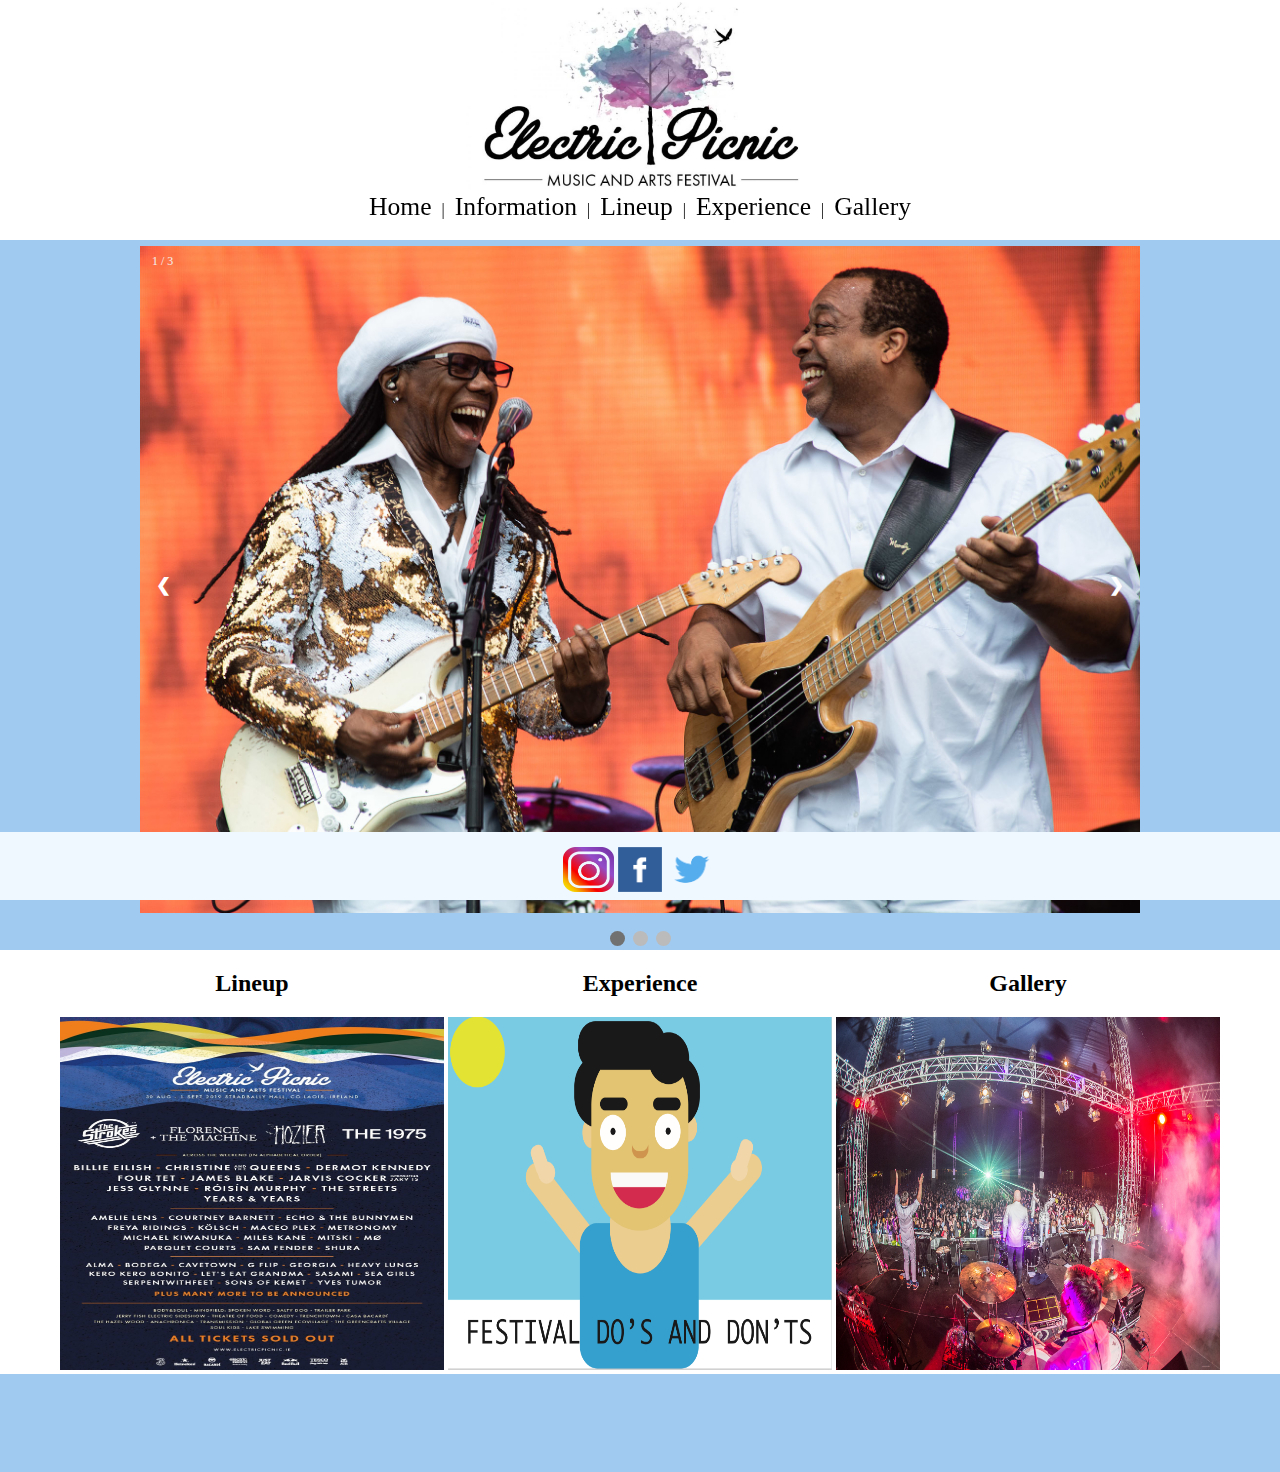
<file: Electric Picnic Website B00107828 2/index.html>
<!doctype html>

<html>
<head>
	<meta charset="UTF-8">
	<title>Rebecca Stephens | Home</title>
	<link href="css/homepage.css" rel="stylesheet" type="text/css">
	<link href="css/navbar.css" rel="stylesheet" type="text/css">
	<link href="css/headerandfooter.css" rel="stylesheet" type="text/css">
    <link href="css/style.css" rel="stylesheet" type="text/css">
</head>
    
    <body>
<header>
	<div class="header">
		<a href="index.html">
		<img src="images/logo.jpg" alt="eplogo">
        </a>
			
		
		
 	<div class="navbar" id="websitenavbar">
	 	<a href="index.html">Home</a>
	 	|
 	 	<a href="information.html">Information</a>
 	 	|
 	 	<a href="lineup.html">Lineup</a>
 	 	|
  		<a href="experience.html">Experience</a>
  		|
  		<a href="gallery.html">Gallery</a>
		
	</div>
		
	</div>
</header>


	
	<br>
	<br>
	
	<body background="images/backgroundblue.jpg">
		
	
		
		<div class="slideshow-container">

<div class="mySlides fade">
  <div class="numbertext">1 / 3</div>
  <img src="images/ep6.jpg" style="width:100%" alt="img">
</div>

<div class="mySlides fade">
  <div class="numbertext">2 / 3</div>
  <img src="images/ep2.jpg" style="width:100%" alt="img">
</div>

<div class="mySlides fade">
  <div class="numbertext">3 / 3</div>
  <img src="images/ep3.jpg" style="width:100%" alt="img">
</div>

<a class="prev" onclick="plusSlides(-1)">&#10094;</a>
<a class="next" onclick="plusSlides(1)">&#10095;</a>

</div>
<br>

<div style="text-align:center">
  <span class="dot" onclick="currentSlide(1)"></span> 
  <span class="dot" onclick="currentSlide(2)"></span> 
  <span class="dot" onclick="currentSlide(3)"></span> 
</div>
	
<script> 
	var slideIndex = 1;
showSlides(slideIndex);

// Next/previous controls
function plusSlides(n) {
  showSlides(slideIndex += n);
}

// Thumbnail image controls
function currentSlide(n) {
  showSlides(slideIndex = n);
}

function showSlides(n) {
  var i;
  var slides = document.getElementsByClassName("mySlides");
  var dots = document.getElementsByClassName("dot");
  if (n > slides.length) {slideIndex = 1} 
  if (n < 1) {slideIndex = slides.length}
  for (i = 0; i < slides.length; i++) {
      slides[i].style.display = "none"; 
  }
  for (i = 0; i < dots.length; i++) {
      dots[i].className = dots[i].className.replace(" active", "");
  }
  slides[slideIndex-1].style.display = "block"; 
  dots[slideIndex-1].className += " active";
}
	</script>
	
		
			<div class="samples">
				<div class="sample1">
					<a href="lineup.html">
						<h2>Lineup</h2>
							<img src="images/lineup.jpg" alt="campus" height="353" width="100%">
					</a>
				</div>
				<div class="sample2">
					<a href="experience.html">
						<h2>Experience</h2>
							<img src="images/cover.jpg" alt="cover" height="353" width="100%">
					</a>
					
				</div>
				<div class="sample3">
					<a href="gallery.html">
						<h2>Gallery</h2>
							<img src="images/ep2.jpg" alt="video logo" height="353" width="100%">
					</a>
				</div>
			</div>
		<br>
		<br>
		<br>
		<br>
	
	
	
	
	
        </body>

<footer>
	<div class="footer">
		<a href="https://www.instagram.com/epfestival/">
			<img border="0" alt="ticket" src="images/insta.jpg" width="8%" height="45"></a>
		
		<a href="https://www.facebook.com/Electricpicnic/">
			<img border="0" alt="facebook" src="images/fb.jpg" width="7%" heigh="20"></a>
		
		<a href="https://twitter.com/EPfestival?ref_src=twsrc%5Egoogle%7Ctwcamp%5Eserp%7Ctwgr%5Eauthor">
			<img border="0" alt="ticket" src="images/twitter.jpg" width="8%" height="49"></a>
		
		
  </div>
</footer>
        
</body>
</html>
</file>
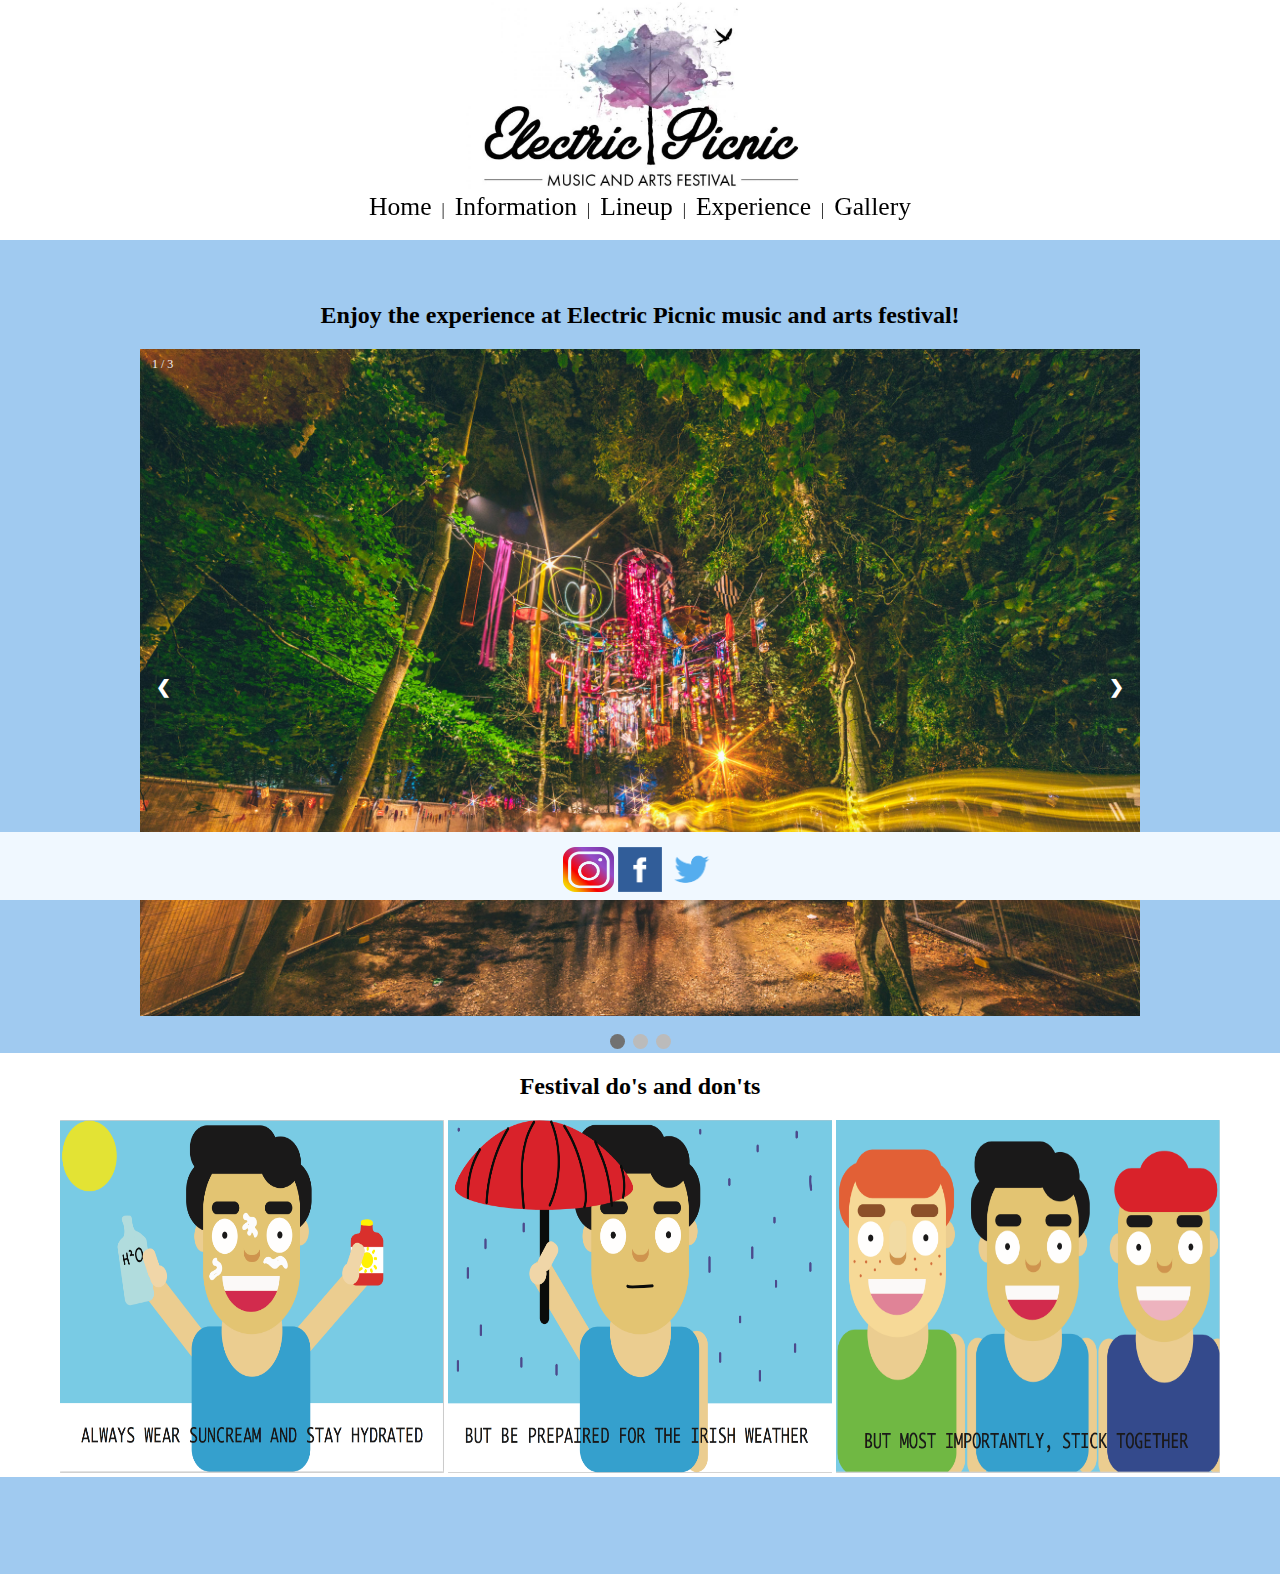
<file: Electric Picnic Website B00107828 2/experience.html>
<!doctype html>

<html>
<head>
	<meta charset="UTF-8">
	<title>Rebecca Stephens | Home</title>
	<link href="css/homepage.css" rel="stylesheet" type="text/css">
	<link href="css/navbar.css" rel="stylesheet" type="text/css">
	<link href="css/headerandfooter.css" rel="stylesheet" type="text/css">
    <link href="css/style.css" rel="stylesheet" type="text/css">
</head>
<header>
	<div class="header">
			<a href="index.html">
                <img src="images/logo.jpg" alt="eplogo"></a>
			
		
		
 	<div class="navbar" id="websitenavbar">
	 	<a href="index.html">Home</a>
	 	|
 	 	<a href="information.html">Information</a>
 	 	|
 	 	<a href="lineup.html">Lineup</a>
 	 	|
  		<a href="experience.html">Experience</a>
  		|
  		<a href="gallery.html">Gallery</a>
		
	</div>
		
	</div>
</header>

<body>
	
	<br>
	<br>
	
	<body background="images/backgroundblue.jpg">
	<br>
	<br>
	<center><h2> Enjoy the experience at Electric Picnic music and arts festival! </h2></center>
		
		<div class="slideshow-container">

<div class="mySlides fade">
  <div class="numbertext">1 / 3</div>
  <img src="images/ep1.jpg" style="width:100%" alt="img">
</div>

<div class="mySlides fade">
  <div class="numbertext">2 / 3</div>
  <img src="images/ep2.jpg" style="width:100%" alt="img">
</div>

<div class="mySlides fade">
  <div class="numbertext">3 / 3</div>
  <img src="images/ep3.jpg" style="width:100%" alt="img">
</div>

<a class="prev" onclick="plusSlides(-1)">&#10094;</a>
<a class="next" onclick="plusSlides(1)">&#10095;</a>

</div>
<br>

<div style="text-align:center">
  <span class="dot" onclick="currentSlide(1)"></span> 
  <span class="dot" onclick="currentSlide(2)"></span> 
  <span class="dot" onclick="currentSlide(3)"></span> 
</div>
	
<script> 
	var slideIndex = 1;
showSlides(slideIndex);

// Next/previous controls
function plusSlides(n) {
  showSlides(slideIndex += n);
}

// Thumbnail image controls
function currentSlide(n) {
  showSlides(slideIndex = n);
}

function showSlides(n) {
  var i;
  var slides = document.getElementsByClassName("mySlides");
  var dots = document.getElementsByClassName("dot");
  if (n > slides.length) {slideIndex = 1} 
  if (n < 1) {slideIndex = slides.length}
  for (i = 0; i < slides.length; i++) {
      slides[i].style.display = "none"; 
  }
  for (i = 0; i < dots.length; i++) {
      dots[i].className = dots[i].className.replace(" active", "");
  }
  slides[slideIndex-1].style.display = "block"; 
  dots[slideIndex-1].className += " active";
}
	</script>
	
		
			<div class="samples">
				<div class="sample1">
				
							<img src="images/ill.jpg" alt="campus" height="353" width="100%">
					
				</div>
				<div class="sample2">
						<h2>Festival do's and don'ts</h2>
							<img src="images/ill1.jpg" alt="flower" height="353" width="100%">
					
					
				</div>
				<div class="sample3">
							<img src="images/ill2.jpg" alt="video logo" height="353" width="100%">
					
				</div>
			</div>
		<br>
		<br>
		<br>
		<br>
	
</body>

<footer>
	<div class="footer">
		<a href="https://www.instagram.com/epfestival/">
			<img border="0" alt="ticket" src="images/insta.jpg" width="8%" height="45"></a>
		
		<a href="https://www.facebook.com/Electricpicnic/">
			<img border="0" alt="facebook" src="images/fb.jpg" width="7%" heigh="20"></a>
		
		<a href="https://twitter.com/EPfestival?ref_src=twsrc%5Egoogle%7Ctwcamp%5Eserp%7Ctwgr%5Eauthor">
			<img border="0" alt="ticket" src="images/twitter.jpg" width="8%" height="49"></a>
		
	</div>
</footer>
    </body>
</html>
</file>
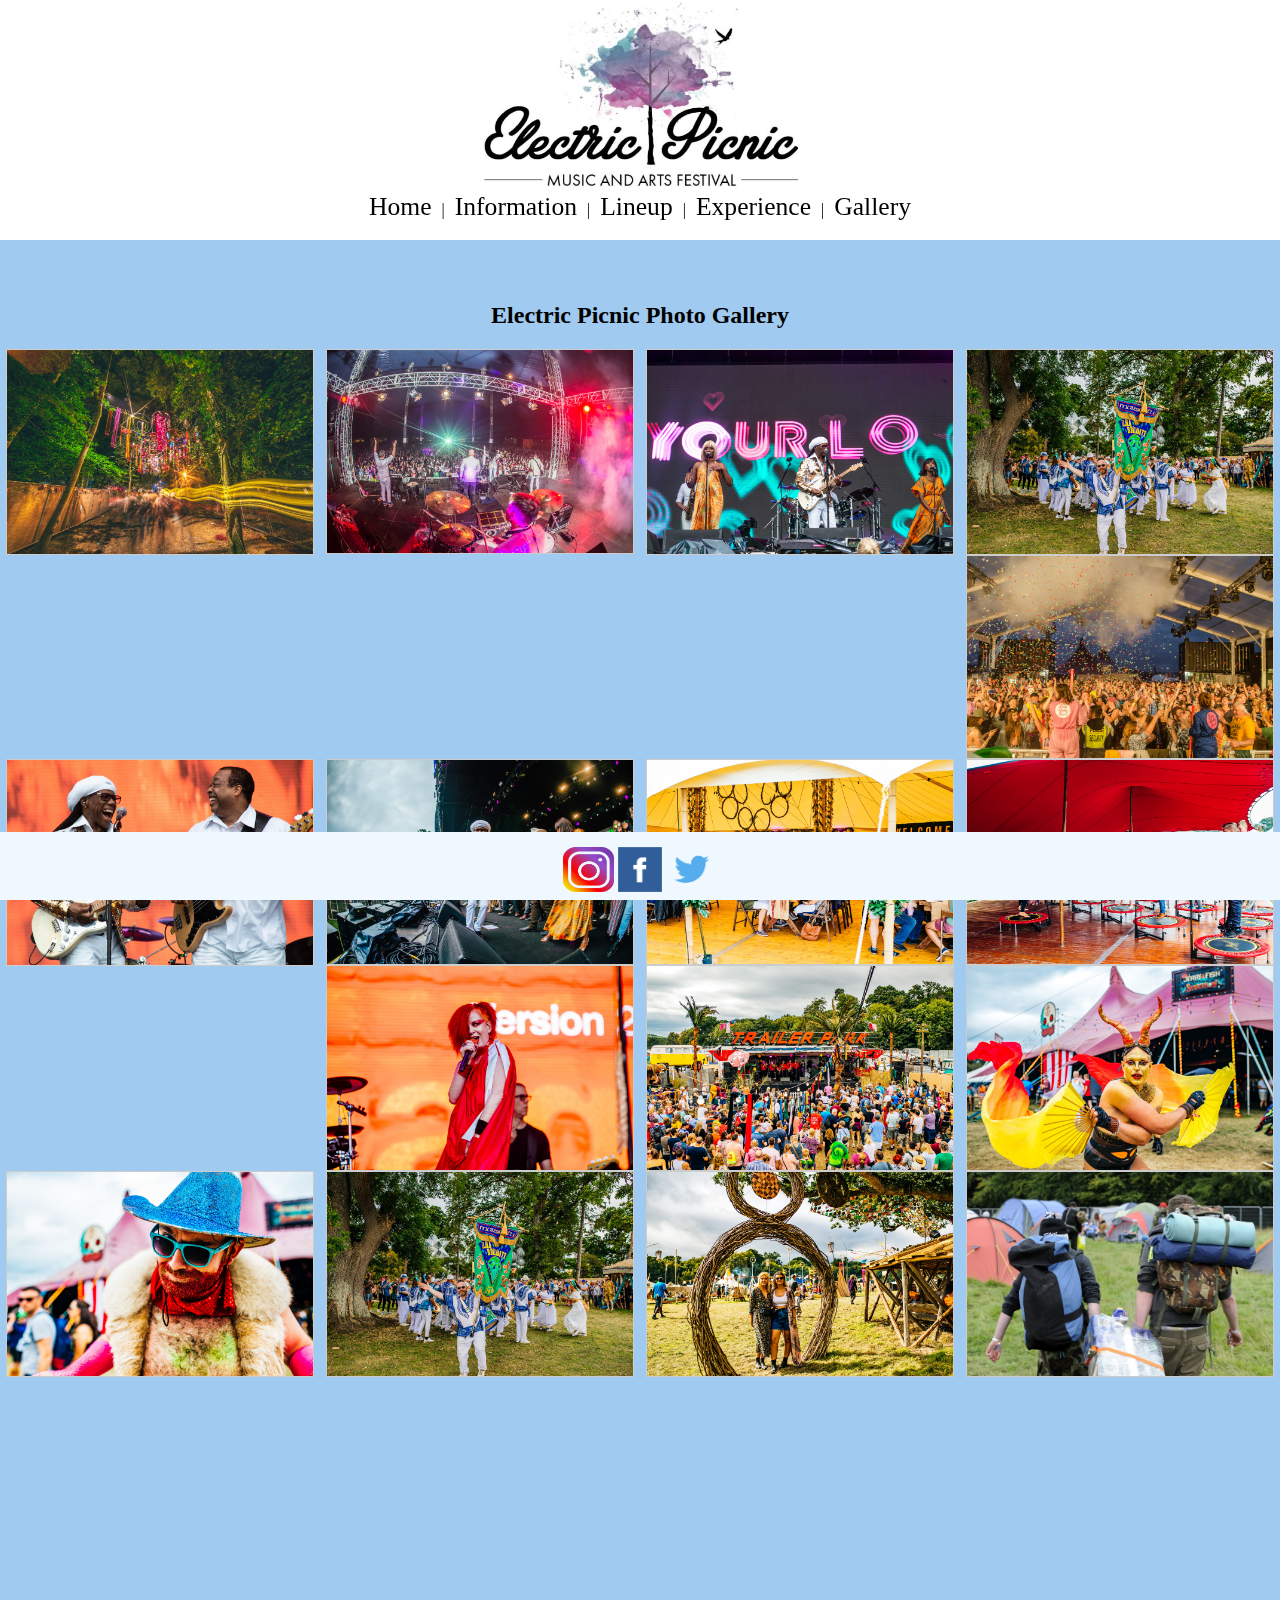
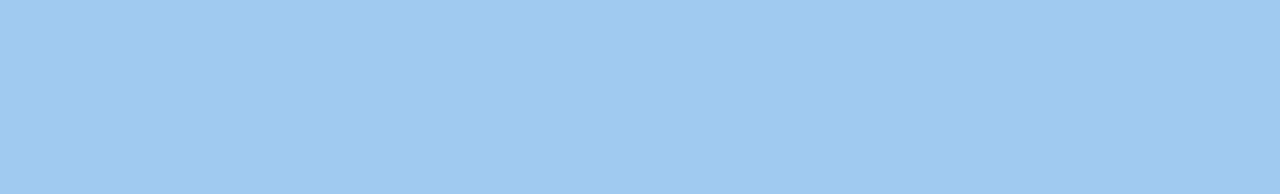
<file: Electric Picnic Website B00107828 2/gallery.html>
<!doctype html>

<html>
<head>
	<meta charset="UTF-8">
	<title>Rebecca Stephens | Home</title>
	<link href="css/homepage.css" rel="stylesheet" type="text/css">
	<link href="css/navbar.css" rel="stylesheet" type="text/css">
	<link href="css/headerandfooter.css" rel="stylesheet" type="text/css">
    <link href="css/style.css" rel="stylesheet" type="text/css">
</head>
<header>
	<div class="header">
			<a href="index.html">
                <img src="images/logo.jpg" alt="eplogo"></a>
			
		
		
 	<div class="navbar" id="websitenavbar">
	 	<a href="index.html">Home</a>
	 	|
 	 	<a href="information.html">Information</a>
 	 	|
 	 	<a href="lineup.html">Lineup</a>
 	 	|
  		<a href="experience.html">Experience</a>
  		|
  		<a href="people.html">Gallery</a>
		
	</div>
		
	</div>
</header>

<body>
	
	<br>
	<br>
	
	<body background="images/backgroundblue.jpg">
	<br>
	<br>
		<center><h2>Electric Picnic Photo Gallery</h2></center>

<div class="responsive">
  <div class="gallery">
    <a target="_blank" href="images/ep1.jpg">
      <img src="images/ep1.jpg" alt="Cinque Terre" width="600" height="400">
    </a>
  </div>
</div>


<div class="responsive">
  <div class="gallery">
    <a target="_blank" href="images/ep2.jpg">
      <img src="images/ep2.jpg" alt="Forest" width="600" height="400">
    </a>
  </div>
</div>

<div class="responsive">
  <div class="gallery">
    <a target="_blank" href="images/ep3.jpg">
      <img src="images/ep3.jpg" alt="Northern Lights" width="600" height="400">
    </a>
  </div>
</div>


		


<div class="responsive">
  <div class="gallery">
    <a target="_blank" href="images/ep15.jpg">
      <img src="images/ep15.jpg" alt="Northern Lights" width="600" height="400">
    </a>
  </div>
</div>
		
<div class="responsive">
  <div class="gallery">
    <a target="_blank" href="images/ep5.jpg">
      <img src="images/ep5.jpg" alt="Cinque Terre" width="600" height="400">
    </a>
  </div>
</div>


<div class="responsive">
  <div class="gallery">
    <a target="_blank" href="images/ep6.jpg">
      <img src="images/ep6.jpg" alt="Forest" width="600" height="400">
    </a>
  </div>
</div>

<div class="responsive">
  <div class="gallery">
    <a target="_blank" href="images/ep7.jpg">
      <img src="images/ep7.jpg" alt="Northern Lights" width="600" height="400">
    </a>
  </div>
</div>

<div class="responsive">
  <div class="gallery">
    <a target="_blank" href="images/ep8.jpg">
      <img src="images/ep8.jpg" alt="Mountains" width="600" height="400">
    </a>
  </div>
</div>
		
<div class="responsive">
  <div class="gallery">
    <a target="_blank" href="images/ep9.jpg">
      <img src="images/ep9.jpg" alt="Cinque Terre" width="600" height="400">
    </a>
  </div>
</div>


<div class="responsive">
  <div class="gallery">
    <a target="_blank" href="images/ep10.jpg">
      <img src="images/ep10.jpg" alt="Forest" width="600" height="400">
    </a>
  </div>
</div>

<div class="responsive">
  <div class="gallery">
    <a target="_blank" href="images/ep11.jpg">
      <img src="images/ep11.jpg" alt="Northern Lights" width="600" height="400">
    </a>
  </div>
</div>

<div class="responsive">
  <div class="gallery">
    <a target="_blank" href="images/ep12.jpg">
      <img src="images/ep12.jpg" alt="Mountains" width="600" height="400">
    </a>
  </div>
</div>
		
<div class="responsive">
  <div class="gallery">
    <a target="_blank" href="images/ep13.jpg">
      <img src="images/ep13.jpg" alt="Cinque Terre" width="600" height="400">
    </a>
  </div>
</div>
		
<div class="responsive">
  <div class="gallery">
    <a target="_blank" href="images/ep15.jpg">
      <img src="images/ep15.jpg" alt="Cinque Terre" width="600" height="400">
    </a>
  </div>
</div>
		
<div class="responsive">
  <div class="gallery">
    <a target="_blank" href="images/ep14.jpg">
      <img src="images/ep14.jpg" alt="Cinque Terre" width="600" height="400">
    </a>
  </div>
</div>

<div class="responsive">
  <div class="gallery">
    <a target="_blank" href="images/trip.jpg">
      <img src="images/trip.jpg" alt="Cinque Terre" width="600" height="400">
    </a>
  </div>
</div>




<div class="clearfix"></div>

		
			
				
			<center><iframe width="560" height="315" src="https://www.youtube.com/embed/QeJKemCmSDc" frameborder="0" allow="accelerometer; autoplay; encrypted-media; gyroscope; picture-in-picture" allowfullscreen></iframe></center>	
			
		<br>
		<br>
		<br>
		<br>
	
</body>

<footer>
	<div class="footer">
		<a href="https://www.instagram.com/epfestival/">
			<img border="0" alt="ticket" src="images/insta.jpg" width="8%" height="45"></a>
		
		<a href="https://www.facebook.com/Electricpicnic/">
			<img border="0" alt="facebook" src="images/fb.jpg" width="7%" heigh="20"></a>
		
		<a href="https://twitter.com/EPfestival?ref_src=twsrc%5Egoogle%7Ctwcamp%5Eserp%7Ctwgr%5Eauthor">
			<img border="0" alt="ticket" src="images/twitter.jpg" width="8%" height="49"></a>
		
	</div>
</footer>
    </body>
</html>
</file>
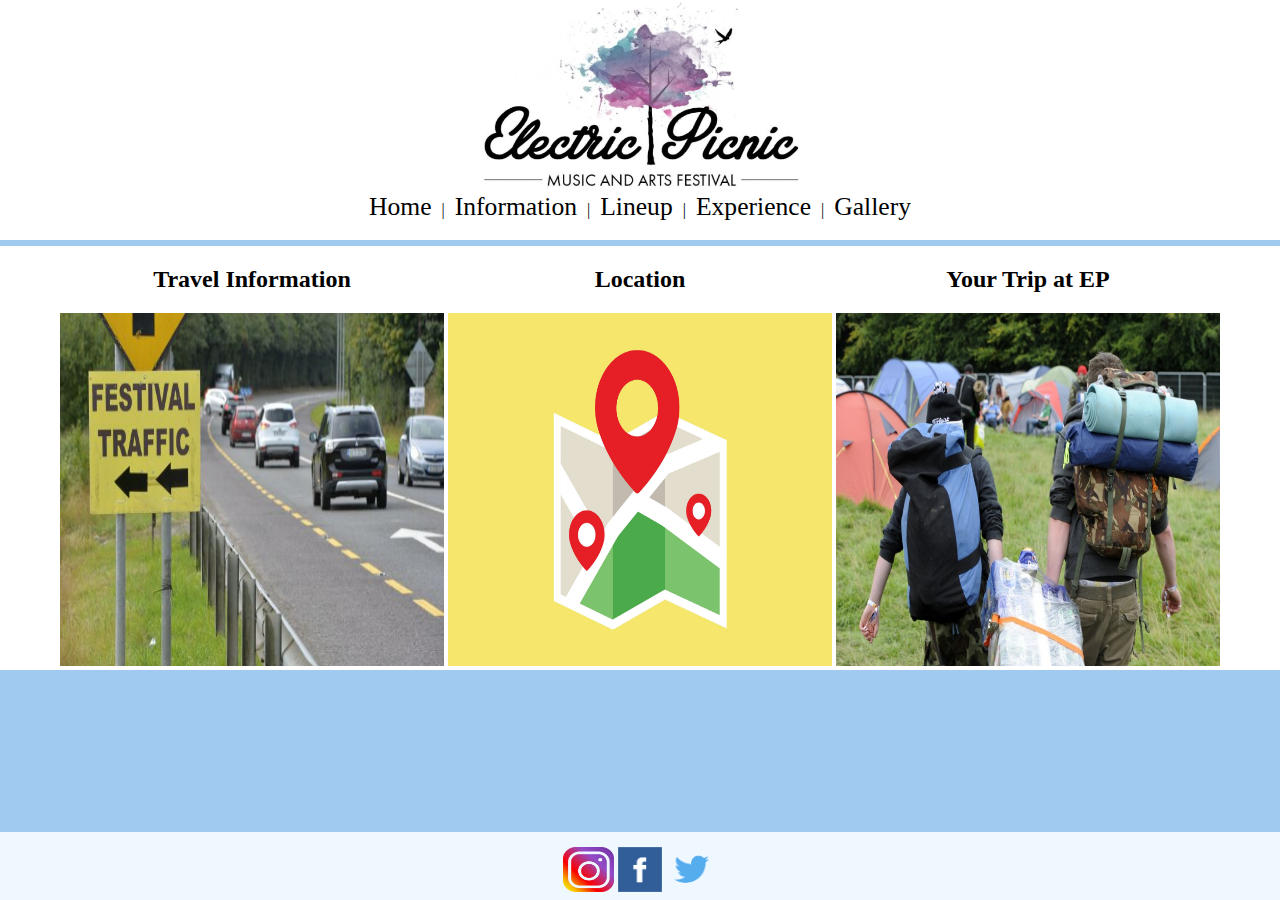
<file: Electric Picnic Website B00107828 2/information.html>
<!doctype html>

<html>
<head>
	<meta charset="UTF-8">
	<title>Rebecca Stephens | Home</title>
	<link href="css/homepage.css" rel="stylesheet" type="text/css">
	<link href="css/navbar.css" rel="stylesheet" type="text/css">
	<link href="css/headerandfooter.css" rel="stylesheet" type="text/css">
    <link href="css/style.css" rel="stylesheet" type="text/css">
</head>
    
    <body>
    
<header>
	<div class="header">
			<a href="index.html">
                <img src="images/logo.jpg" alt="eplogo"></a>
			
		
		
 	<div class="navbar" id="websitenavbar">
	 	<a href="index.html">Home</a>
	 	|
 	 	<a href="information.html">Information</a>
 	 	|
 	 	<a href="lineup.html">Lineup</a>
 	 	|
  		<a href="experience.html">Experience</a>
  		|
  		<a href="gallery.html">Gallery</a>
	
        </div></div>
    </header>


	
	<br>
	<br>
	
	<body background="images/backgroundblue.jpg">
		
	
	
	
		
			<div class="samples">
				<div class="sample1">
					<a href="travel.html">
						<h2>Travel Information</h2>
							<img src="images/travel.jpg" alt="campus" height="353" width="100%">
					</a>
				</div>
				<div class="sample2">
					<a href="location.html">
						<h2>Location</h2>
							<img src="images/location.jpg" alt="flower" height="353" width="100%">
					</a>
					
				</div>
				<div class="sample3">
					<a href="trip.html">
						<h2>Your Trip at EP</h2>
							<img src="images/trip.jpg" alt="video logo" height="353" width="100%">
					</a>
				</div>
			</div>
		<br>
		<br>
		<br>
		<br>
	
        </body>

<footer>
	<div class="footer">
		<a href="https://www.instagram.com/epfestival/">
			<img border="0" alt="ticket" src="images/insta.jpg" width="8%" height="45"></a>
		
		<a href="https://www.facebook.com/Electricpicnic/">
			<img border="0" alt="facebook" src="images/fb.jpg" width="7%" heigh="20"></a>
		
		<a href="https://twitter.com/EPfestival?ref_src=twsrc%5Egoogle%7Ctwcamp%5Eserp%7Ctwgr%5Eauthor">
			<img border="0" alt="ticket" src="images/twitter.jpg" width="8%" height="49"></a>
		
	</div>
</footer>
    </body>
</html>
</file>
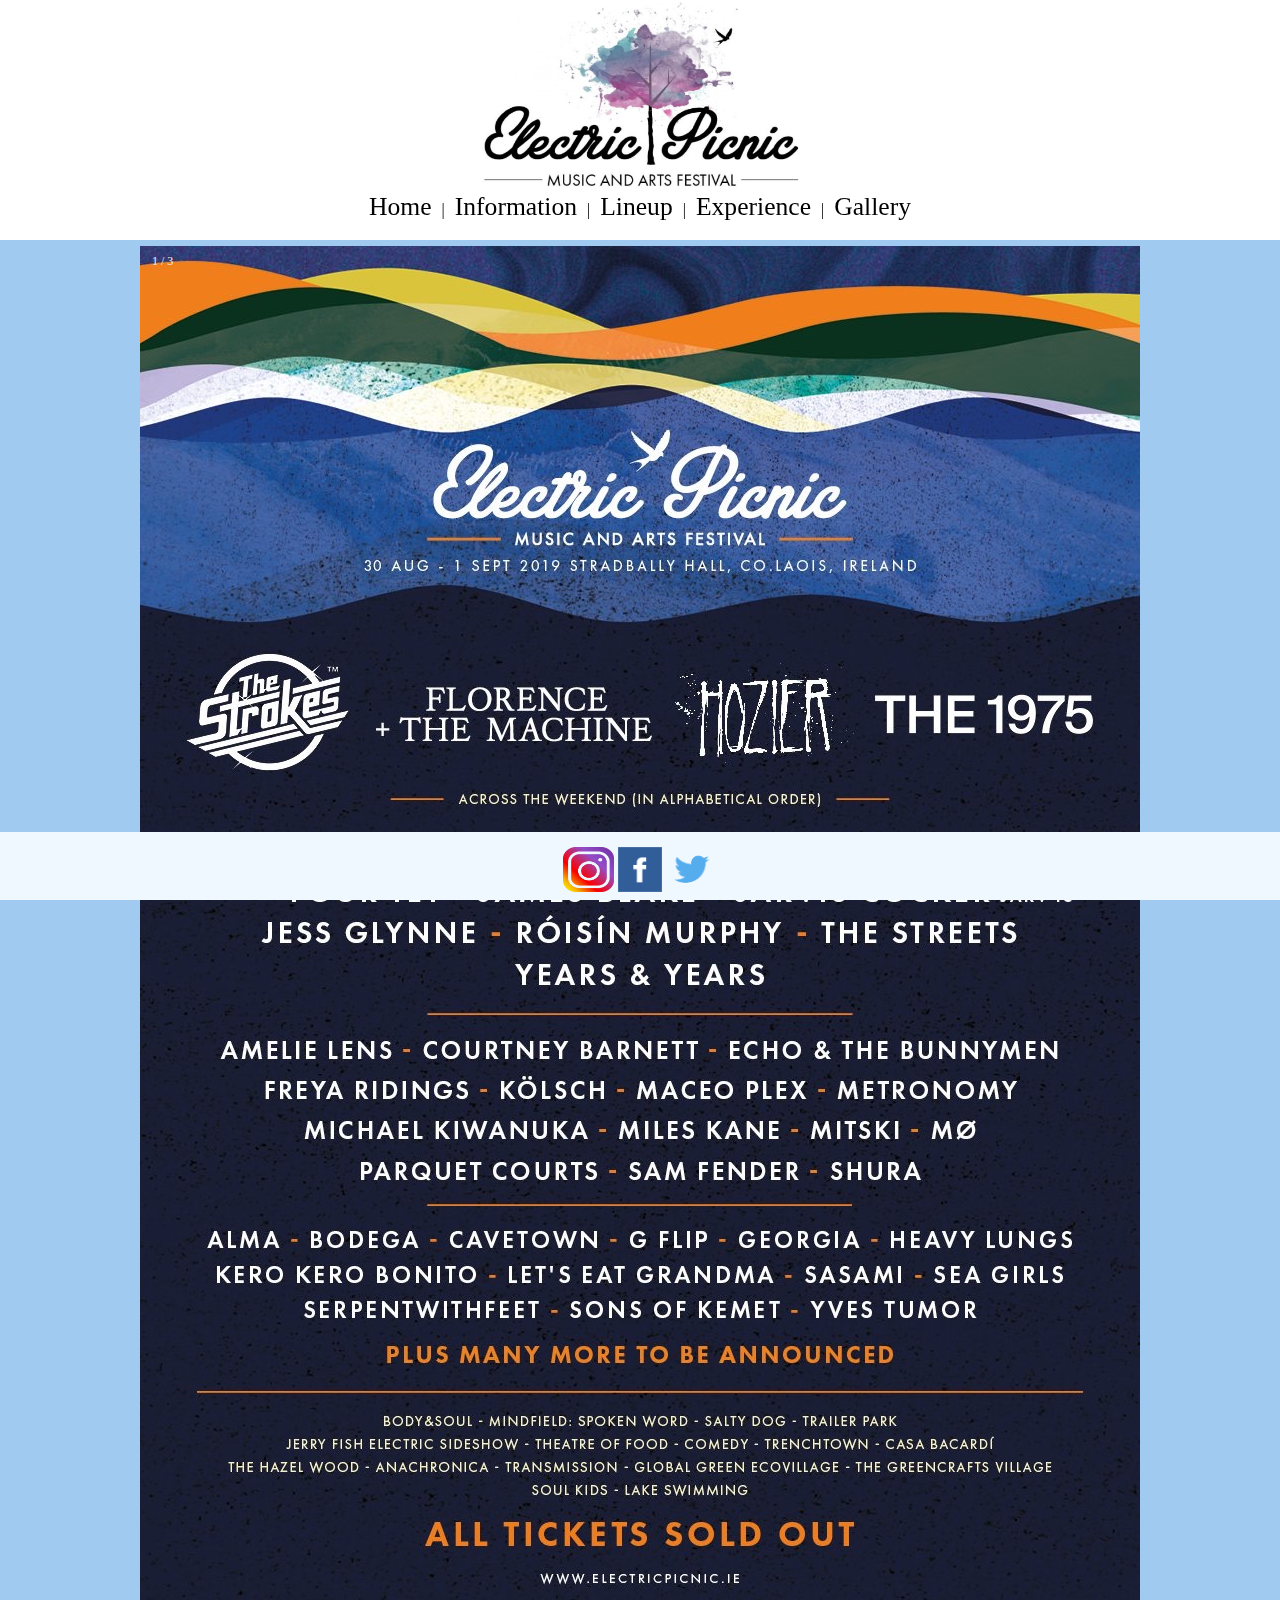
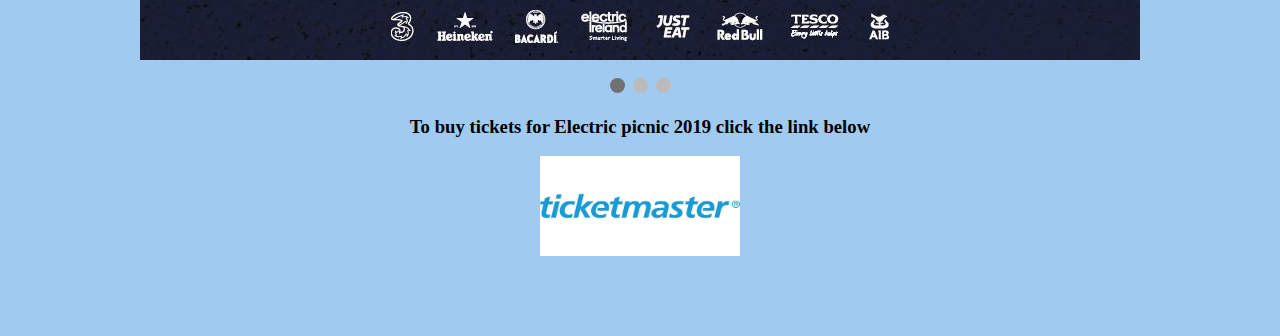
<file: Electric Picnic Website B00107828 2/lineup.html>
<!doctype html>

<html>
<head>
	<meta charset="UTF-8">
	<title>Rebecca Stephens | Home</title>
	<link href="css/homepage.css" rel="stylesheet" type="text/css">
	<link href="css/navbar.css" rel="stylesheet" type="text/css">
	<link href="css/headerandfooter.css" rel="stylesheet" type="text/css">
    <link href="css/style.css" rel="stylesheet" type="text/css">
</head>
<header>
	<div class="header">
			<a href="index.html">
                <img src="images/logo.jpg" alt="eplogo"></a>
			
		
		
 	<div class="navbar" id="websitenavbar">
	 	<a href="index.html">Home</a>
	 	|
 	 	<a href="information.html">Information</a>
 	 	|
 	 	<a href="lineup.html">Lineup</a>
 	 	|
  		<a href="experience.html">Experience</a>
  		|
  		<a href="gallery.html">Gallery</a>
		
	</div>
		
	</div>
</header>

<body>
	
	<br>
	<br>
	
	<body background="images/backgroundblue.jpg">
		
	
		
		<div class="slideshow-container">

<div class="mySlides fade">
  <div class="numbertext">1 / 3</div>
  <img src="images/lineup.jpg" style="width:100%" alt="img">
</div>


</div>
<br>

<div style="text-align:center">
  <span class="dot" onclick="currentSlide(1)"></span> 
  <span class="dot" onclick="currentSlide(2)"></span> 
  <span class="dot" onclick="currentSlide(3)"></span> 
</div>
	
<script> 
	var slideIndex = 1;
showSlides(slideIndex);

// Next/previous controls
function plusSlides(n) {
  showSlides(slideIndex += n);
}

// Thumbnail image controls
function currentSlide(n) {
  showSlides(slideIndex = n);
}

function showSlides(n) {
  var i;
  var slides = document.getElementsByClassName("mySlides");
  var dots = document.getElementsByClassName("dot");
  if (n > slides.length) {slideIndex = 1} 
  if (n < 1) {slideIndex = slides.length}
  for (i = 0; i < slides.length; i++) {
      slides[i].style.display = "none"; 
  }
  for (i = 0; i < dots.length; i++) {
      dots[i].className = dots[i].className.replace(" active", "");
  }
  slides[slideIndex-1].style.display = "block"; 
  dots[slideIndex-1].className += " active";
}
	</script>
	
		
		
		<center><h3> To buy tickets for Electric picnic 2019 click the link below </h3></center>
		
		<center> <a href="https://www.ticketmaster.ie/">
            <img border="0" alt="ticket" src="images/tickets.jpg" width="200" height="100"> </a></center>
			
			<br>
			<br> 
			<br>
			 
</body>

<footer>
	<div class="footer">
		<a href="https://www.instagram.com/epfestival/">
			<img border="0" alt="ticket" src="images/insta.jpg" width="8%" height="45"></a>
		
		<a href="https://www.facebook.com/Electricpicnic/">
			<img border="0" alt="facebook" src="images/fb.jpg" width="7%" heigh="20"></a>
		
		<a href="https://twitter.com/EPfestival?ref_src=twsrc%5Egoogle%7Ctwcamp%5Eserp%7Ctwgr%5Eauthor">
			<img border="0" alt="ticket" src="images/twitter.jpg" width="8%" height="49"></a>
		
	</div>
</footer>
    </body>
</html>
</file>
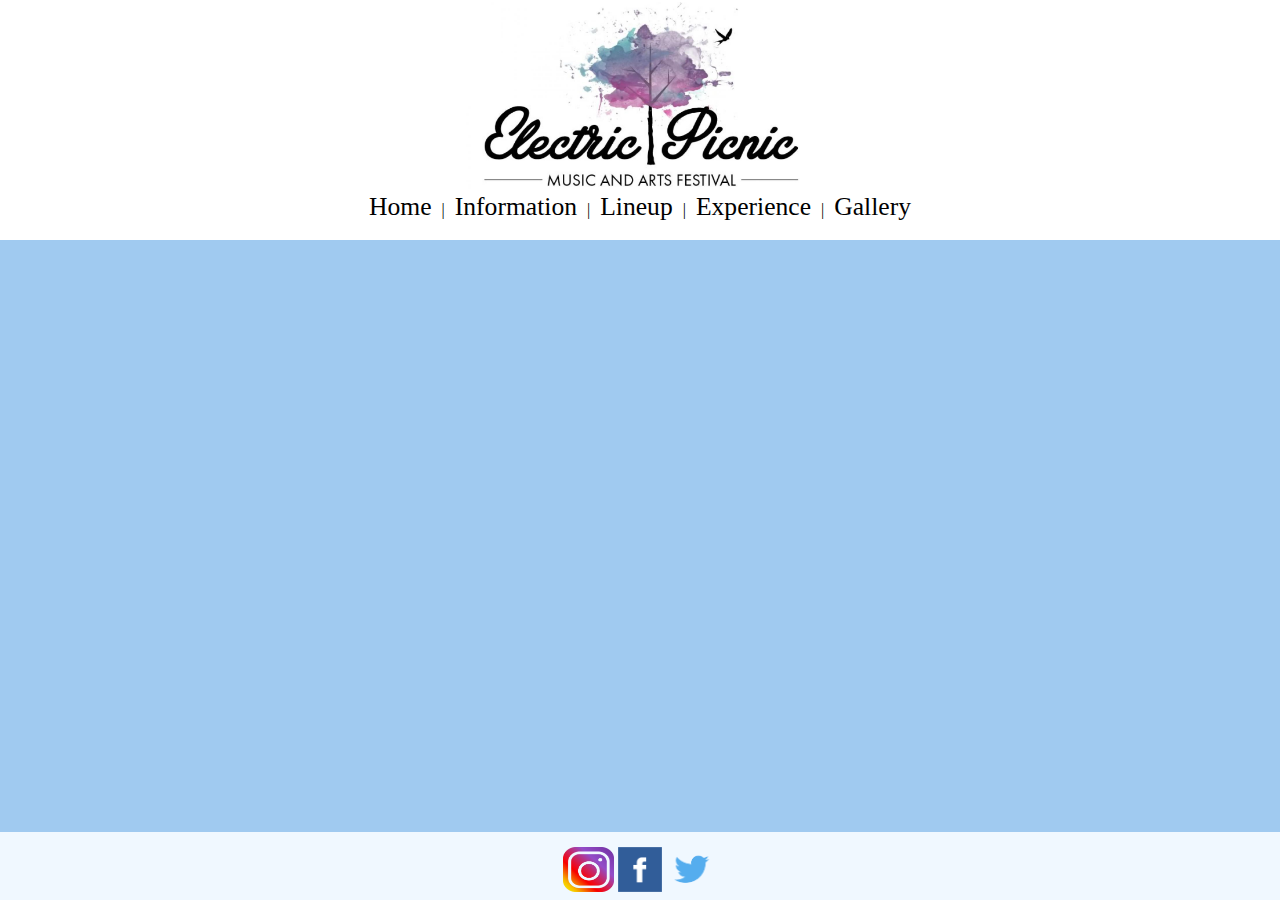
<file: Electric Picnic Website B00107828 2/location.html>
<!doctype html>

<html>
<head>
	<meta charset="UTF-8">
	<title>Rebecca Stephens | Home</title>
	<link href="css/homepage.css" rel="stylesheet" type="text/css">
	<link href="css/navbar.css" rel="stylesheet" type="text/css">
	<link href="css/headerandfooter.css" rel="stylesheet" type="text/css">
    <link href="css/style.css" rel="stylesheet" type="text/css">
</head>
<header>
	<div class="header">
			<a href="index.html">
                <img src="images/logo.jpg" alt="eplogo"></a>
			
		
		
 	<div class="navbar" id="websitenavbar">
	 	<a href="index.html">Home</a>
	 	|
 	 	<a href="information.html">Information</a>
 	 	|
 	 	<a href="lineup.html">Lineup</a>
 	 	|
  		<a href="experience.html">Experience</a>
  		|
  		<a href="gallery.html">Gallery</a>
		
	</div>
		
	</div>
</header>

<body>
	
	<br>
	<br>
	
	<body background="images/backgroundblue.jpg">
		
	
		
	<br>
	<br>
	<br>
		
<center>	<iframe src="https://www.google.com/maps/embed?pb=!1m18!1m12!1m3!1d9601.015851087162!2d-7.15822635892853!3d53.015797478575706!2m3!1f0!2f0!3f0!3m2!1i1024!2i768!4f13.1!3m3!1m2!1s0x485d72881b2435cd%3A0xa00c7a99731d0a0!2sStradbally%2C+Co.+Laois!5e0!3m2!1sen!2sie!4v1556198780600!5m2!1sen!2sie" width="600" height="450" frameborder="0" style="border:0" allowfullscreen></iframe> </center>
	
		
		<br><br><br>
		
		
		
			 
</body>

<footer>
	<div class="footer">
		<a href="https://www.instagram.com/epfestival/">
			<img border="0" alt="ticket" src="images/insta.jpg" width="8%" height="45"></a>
		
		<a href="https://www.facebook.com/Electricpicnic/">
			<img border="0" alt="facebook" src="images/fb.jpg" width="7%" heigh="20"></a>
		
		<a href="https://twitter.com/EPfestival?ref_src=twsrc%5Egoogle%7Ctwcamp%5Eserp%7Ctwgr%5Eauthor">
			<img border="0" alt="ticket" src="images/twitter.jpg" width="8%" height="49"></a>
	</div>
</footer>
    </body>
</html>
</file>
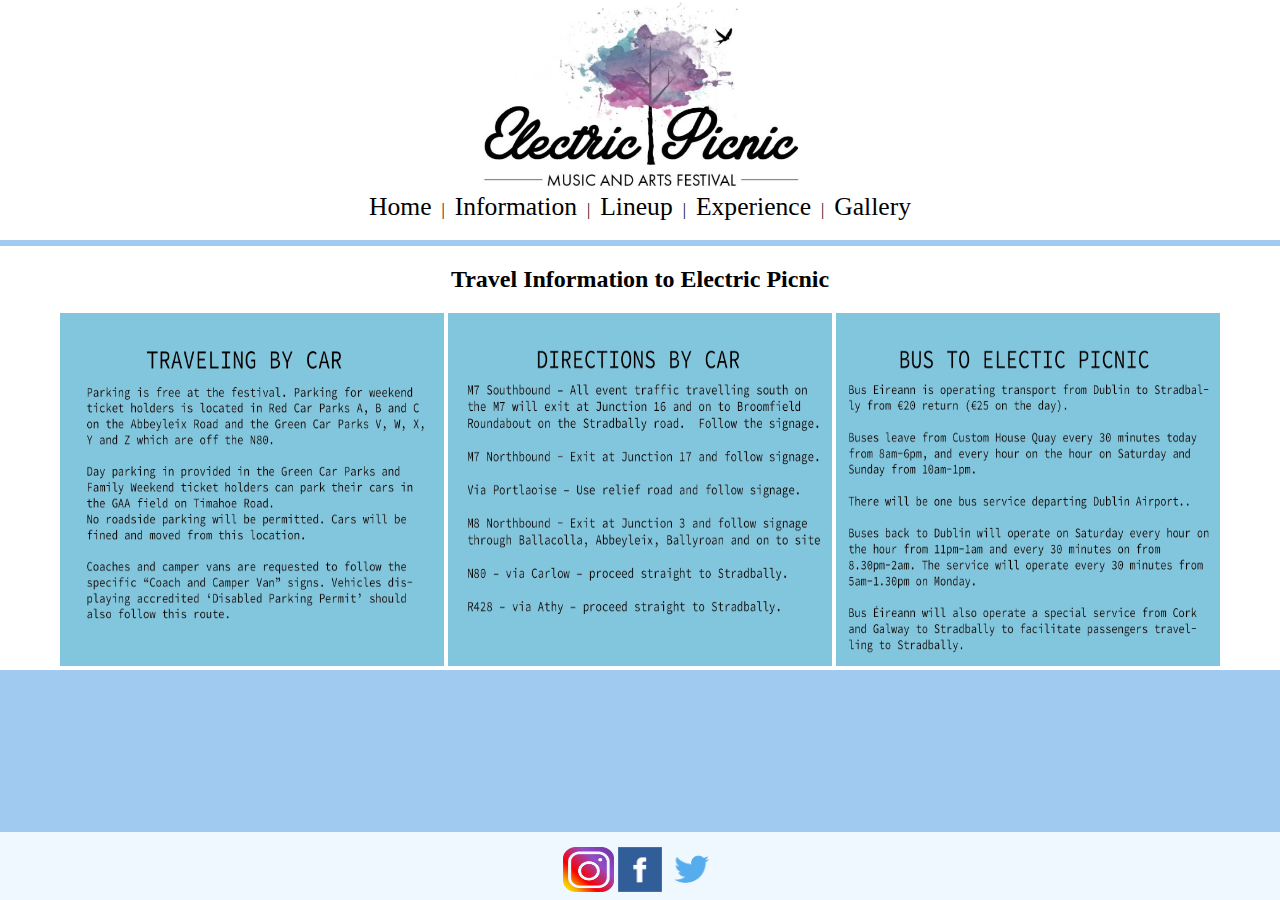
<file: Electric Picnic Website B00107828 2/travel.html>
<!doctype html>

<html>
<head>
	<meta charset="UTF-8">
	<title>Rebecca Stephens | Home</title>
	<link href="css/homepage.css" rel="stylesheet" type="text/css">
	<link href="css/navbar.css" rel="stylesheet" type="text/css">
	<link href="css/headerandfooter.css" rel="stylesheet" type="text/css">
    <link href="css/style.css" rel="stylesheet" type="text/css">
</head>
<header>
	<div class="header">
			<a href="index.html">
                <img src="images/logo.jpg" alt="eplogo"></a>
			
		
		
 	<div class="navbar" id="websitenavbar">
	 	<a href="index.html">Home</a>
	 	|
 	 	<a href="information.html">Information</a>
 	 	|
 	 	<a href="lineup.html">Lineup</a>
 	 	|
  		<a href="experience.html">Experience</a>
  		|
  		<a href="gallery.html">Gallery</a>
		
	</div>
		
	</div>
</header>

<body>
	
	<br>
	<br>
	
	<body background="images/backgroundblue.jpg">
		
	
		
		<div class="samples">
				<div class="sample1">
				
							<img src="images/car.jpg" alt="campus" height="353" width="100%">
					
				</div>
				<div class="sample2">
						<h2>Travel Information to Electric Picnic</h2>
							<img src="images/direct.jpg" alt="flower" height="353" width="100%">
					
					
				</div>
				<div class="sample3">
							<img src="images/buss.jpg" alt="video logo" height="353" width="100%">
					
				</div>
			</div>
</body>

<footer>
	<div class="footer">
		<a href="https://www.instagram.com/epfestival/">
			<img border="0" alt="ticket" src="images/insta.jpg" width="8%" height="45"></a>
		
		<a href="https://www.facebook.com/Electricpicnic/">
			<img border="0" alt="facebook" src="images/fb.jpg" width="7%" heigh="20"></a>
		
		<a href="https://twitter.com/EPfestival?ref_src=twsrc%5Egoogle%7Ctwcamp%5Eserp%7Ctwgr%5Eauthor">
			<img border="0" alt="ticket" src="images/twitter.jpg" width="8%" height="49"></a>
		
	</div>
</footer>
    </body>
</html>
</file>
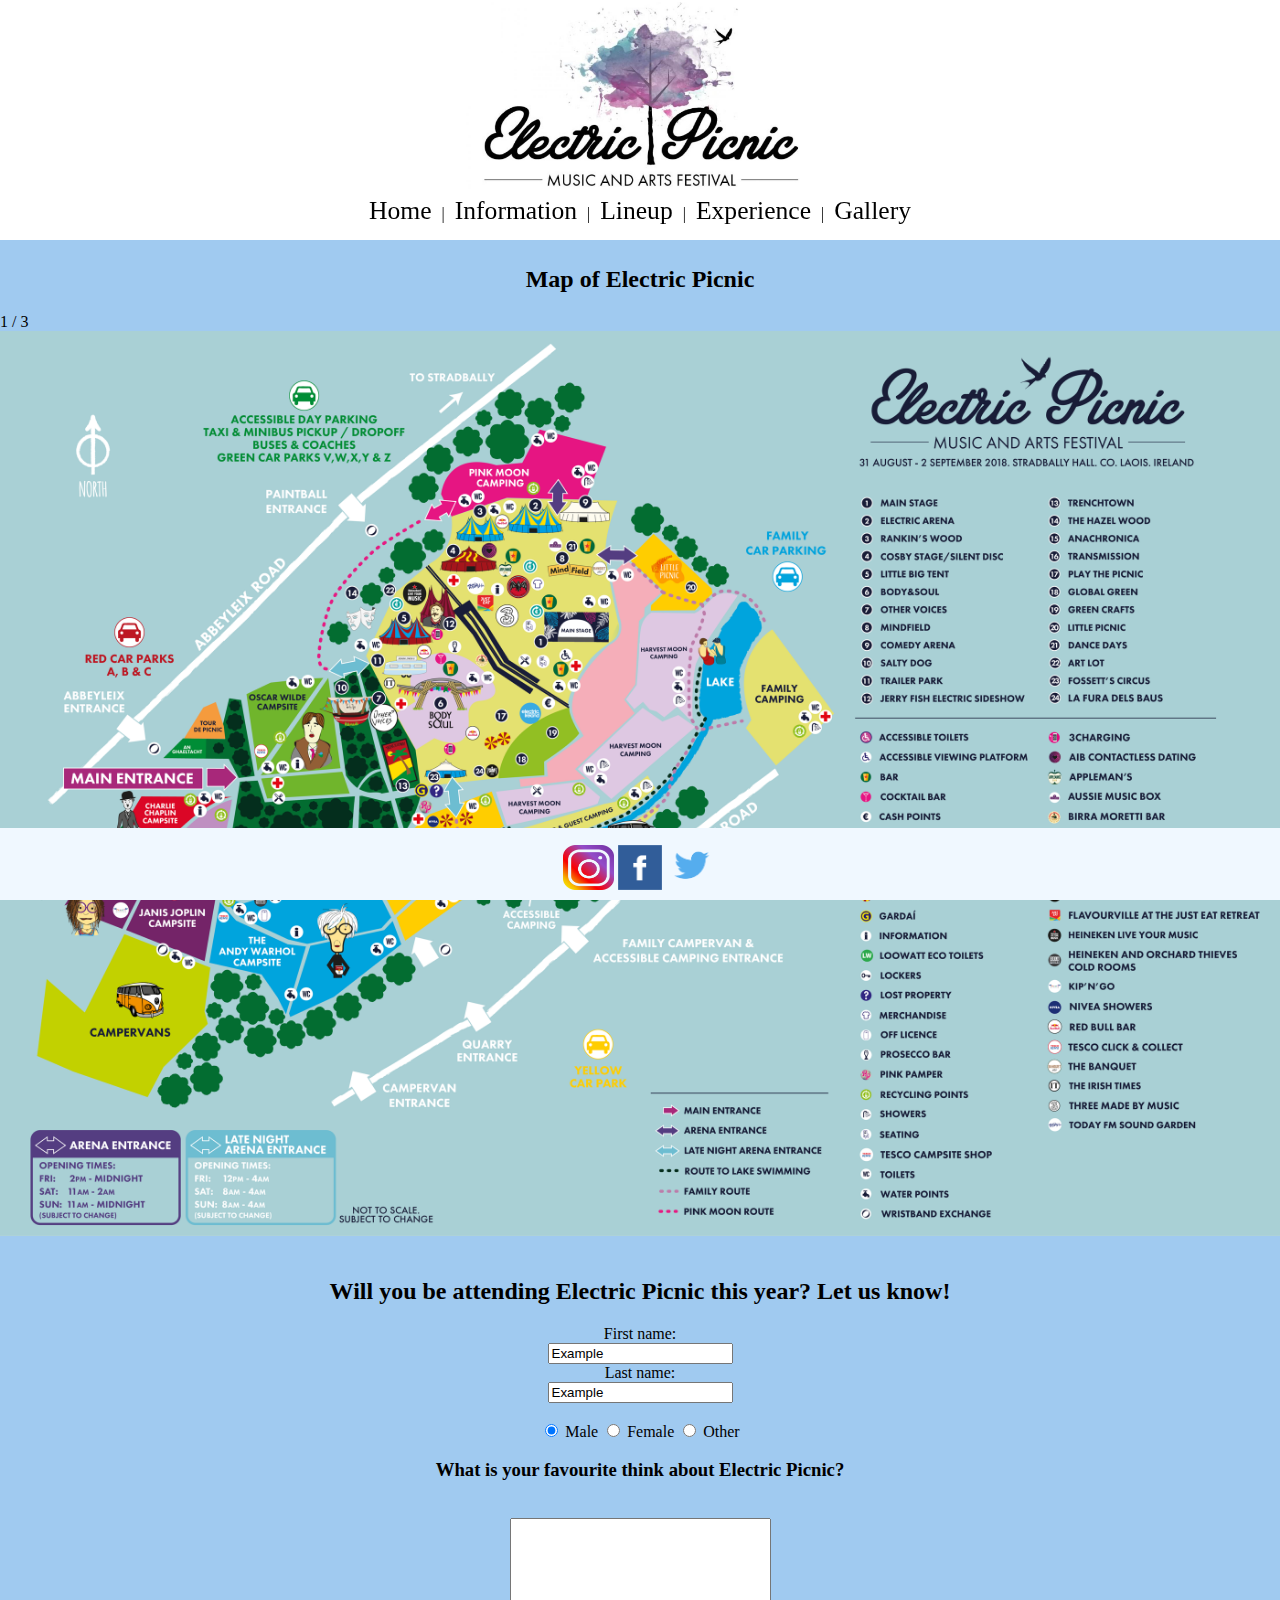
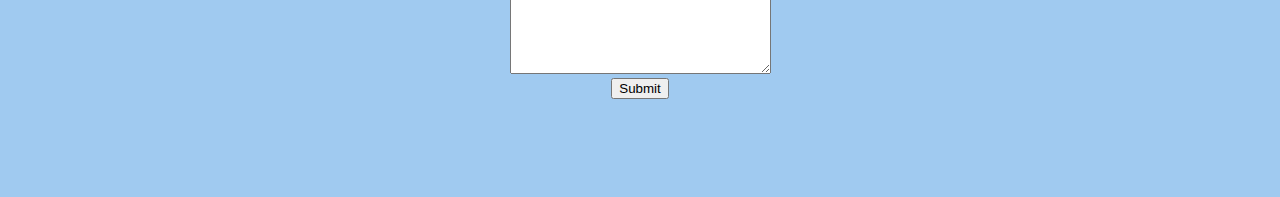
<file: Electric Picnic Website B00107828 2/trip.html>
<!doctype html>

<html>
<head>
	<meta charset="UTF-8">
	<title>Rebecca Stephens | Home</title>
	<link href="css/homepage.css" rel="stylesheet" type="text/css">
	<link href="css/navbar.css" rel="stylesheet" type="text/css">
	<link href="css/headerandfooter.css" rel="stylesheet" type="text/css">
</head>
    <body>
<header>
	<div class="header">
			<a href="index.html">
                <img src="images/logo.jpg" alt="eplogo"></a>
			
		
		
 	<div class="navbar" id="websitenavbar">
	 	<a href="index.html">Home</a>
	 	|
 	 	<a href="information.html">Information</a>
 	 	|
 	 	<a href="lineup.html">Lineup</a>
 	 	|
  		<a href="experience.html">Experience</a>
  		|
  		<a href="gallery.html">Gallery</a>
		
	</div>
		
	</div>
</header>


	
	<br>
	<br>
	
	<body background="images/backgroundblue.jpg">
		
		<center><h2> Map of Electric Picnic </h2></center> 
		<div class="slideshow-container">

<div class="mySlides fade">
  <div class="numbertext">1 / 3</div>
  <img src="images/map1.jpg" style="width:100%" alt="img">
</div>


</div>
<br>

<div style="text-align:center">
  <span class="dot" onclick="currentSlide(1)"></span> 
  <span class="dot" onclick="currentSlide(2)"></span> 
  <span class="dot" onclick="currentSlide(3)"></span> 
</div>
	
<script> 
	var slideIndex = 1;
showSlides(slideIndex);

// Next/previous controls
function plusSlides(n) {
  showSlides(slideIndex += n);
}

// Thumbnail image controls
function currentSlide(n) {
  showSlides(slideIndex = n);
}

function showSlides(n) {
  var i;
  var slides = document.getElementsByClassName("mySlides");
  var dots = document.getElementsByClassName("dot");
  if (n > slides.length) {slideIndex = 1} 
  if (n < 1) {slideIndex = slides.length}
  for (i = 0; i < slides.length; i++) {
      slides[i].style.display = "none"; 
  }
  for (i = 0; i < dots.length; i++) {
      dots[i].className = dots[i].className.replace(" active", "");
  }
  slides[slideIndex-1].style.display = "block"; 
  dots[slideIndex-1].className += " active";
}
	</script>
	
		
	<center><h2> Will you be attending Electric Picnic this year? Let us know! </h2></center>
		<center><form action="/action_page.php">
  First name:<br>
  <input type="text" name="firstname" value="Example">
  <br>
  Last name:<br>
  <input type="text" name="lastname" value="Example">
  <br><br>
			
	<input type="radio" name="gender" value="male" checked> Male
  <input type="radio" name="gender" value="female"> Female
  <input type="radio" name="gender" value="other"> Other  
  <br> 
  <h3> What is your favourite think about Electric Picnic?</h3> <br>
  <form action="/action_page.php">
  <textarea name="message" rows="10" cols="30"></textarea>
  <br>
  <input type="submit">
</form>
</form> 
</center>
		
		<br>
		<br>
		<br>
		<br>

</body>

<footer>
	<div class="footer">
		<a href="https://www.instagram.com/epfestival/">
			<img border="0" alt="ticket" src="images/insta.jpg" width="8%" height="45"></a>
		
		<a href="https://www.facebook.com/Electricpicnic/">
			<img border="0" alt="facebook" src="images/fb.jpg" width="7%" heigh="20"></a>
		
		<a href="https://twitter.com/EPfestival?ref_src=twsrc%5Egoogle%7Ctwcamp%5Eserp%7Ctwgr%5Eauthor">
			<img border="0" alt="ticket" src="images/twitter.jpg" width="8%" height="49"></a>
	</div>
</footer>
    </body>
</html>
</file>
<file: Electric Picnic Website B00107828 2/css/homepage.css>
@charset "UTF-8";
/* CSS Document */

.container{
	background-color:#030100;
	background: white;
	font-family: Baskerville, "Palatino Linotype", Palatino, "Century Schoolbook L", "Times New Roman", "serif";
	height:600px;
	padding-bottom:0%;
	padding-left:2%;
	padding-right:2%;
	padding-top:2%;
	display:block;
}

.samples{
	background-color:white;
	width:100%;
	overflow:hidden;
	text-align:center
}

.samples a{
	text-decoration:none;
	color:#EA9FEC;;
	font-family: Baskerville, "Palatino Linotype", Palatino, "Century Schoolbook L", "Times New Roman", "serif";
}

.samples a:hover{
	opacity:0.5;
}

.sample1{
	width:30%;
	display:inline-block;
	height:20%;
	overflow:hidden;
}

.sample2{
	width:30%;
	display:inline-block;
	height:20%;
	overflow:hidden;
}


.sample3{
	width:30%;
	display:inline-block;
	height:20%;
	overflow:hidden;
	
}

p {
	font-family: Baskerville, "Palatino Linotype", Palatino, "Century Schoolbook L", "Times New Roman", "serif";
	color:#C7black1EA;
	font-style:normal;
}


h3{
	font-family: Baskerville, "Palatino Linotype", Palatino, "Century Schoolbook L", "Times New Roman", "serif";
	color:#C7black1EA;
	font-style:normal;
}

h2 { 
    font-family: Baskerville, "Palatino Linotype", Palatino, "Century Schoolbook L", "Times New Roman", "serif";
 	color:black;
}

h1 { font-family:Baskerville, "Palatino Linotype", Palatino, "Century Schoolbook L", "Times New Roman", "serif";
	color: black;}



.column img {
	opacity: 0.8;
	cursor: pointer;
}

.column img:hover {
	opacity: 1;
}

.column {
	float: left;
}

div.gallery {
  border: 1px solid #ccc;
}

div.gallery:hover {
  border: 1px solid #777;
}

div.gallery img {
  width: 100%;
  height: auto;
}

div.desc {
  padding: 15px;
  text-align: center;
}

* {
  box-sizing: border-box;
}

.responsive {
  padding: 0 6px;
  float: left;
  width: 24.99999%;
}

@media only screen and (max-width: 700px) {
  .responsive {
    width: 49.99999%;
    margin: 6px 0;
  }
}

@media only screen and (max-width: 500px) {
  .responsive {
    width: 100%;
  }
}

.clearfix:after {
  content: "";
  display: table;
  clear: both;
}
 form { font-family: Baskerville, "Palatino Linotype", Palatino, "Century Schoolbook L", "Times New Roman", "serif";
	 color:black; }
</file>
<file: Electric Picnic Website B00107828 2/css/navbar.css>
@charset "UTF-8";
/* CSS Document */


.navbar{
	
	padding-top:1px;
	padding-bottom:4px;
	color:black;
	overflow:hidden;
	font-family: Baskerville, "Palatino Linotype", Palatino, "Century Schoolbook L", "Times New Roman", "serif"
}

.navbar a{
	text-decoration:none;
	color:black;
	font-size:160%;
	display:inline-block;
	padding-left:6px;
	padding-right:6px;
}

.navbar a:hover{
	background-color:#64FF33;
	color:white;
	font-style:oblique;
}

.navbar a:active{
	background-color:white;
	color:white;
}
</file>
<file: Electric Picnic Website B00107828 2/css/headerandfooter.css>
@charset "UTF-8";
/* CSS Document */


header{
	background-color:white;
	font-family:Segoe, "Segoe UI", "DejaVu Sans", "Trebuchet MS", Verdana, "sans-serif";
	color:black;
	position:fixed;
	left:0%;
	right:0%;
	top:0%;
	text-align:center;
	padding-bottom:2%;
	overflow:hidden;
	margin:auto;
	height:240px;
	width:1280px;
}

.header{
	width:1280px;
	margin:auto;
	padding-bottom:4%;
	padding-top:0.1%;
	position:fixed; 
}

header img{
	height:190px;
	width:350px;
	border-style:solid;
	border-width:1px;
	border-color:white;
	float:center;
	margin-top:.0%;
	margin-bottom:.0%;
	padding: .0%;
}

h1{
	font-size:500%;
	margin-left:25%;
	margin-right:10%;
	margin-bottom:1%;
	margin-top:3.5%;
}

body{
	background-color:#FFFFFF;
	width:1280px;
	padding-top:210px;
	padding-bottom:2%;
	padding-left:0%;
	padding-right:0%;
	height:100%;
	margin:auto;
}

footer{
	color:black;
	background-color: aliceblue;
	font-family: Baskerville, "Palatino Linotype", Palatino, "Century Schoolbook L", "Times New Roman", "serif";
	position:fixed;
	bottom:0%;
	left:0%;
	right:0%;
	text-align:center;
	font-style:normal;
	width:1280px;
	margin:auto;
	font-size:15px;
	padding-top:1%;
	padding-bottom:.5%;
}

.footer{
	margin:auto;
	padding-left:25%;
	padding-right:25%;
}
</file>
<file: Electric Picnic Website B00107828 2/css/style.css>
@charset "UTF-8";
/* CSS Document */


.container{
	background-color:#030100;
	background: white;
	font-family: Baskerville, "Palatino Linotype", Palatino, "Century Schoolbook L", "Times New Roman", "serif";
	height:600px;
	padding-bottom:0%;
	padding-left:2%;
	padding-right:2%;
	padding-top:2%;
	display:block;
}

.samples{
	background-color:white;
	width:100%;
	overflow:hidden;
	text-align:center
}

.samples a{
	text-decoration:none;
	color:#EA9FEC;;
	font-family: Baskerville, "Palatino Linotype", Palatino, "Century Schoolbook L", "Times New Roman", "serif";
}

.samples a:hover{
	opacity:0.5;
}

.sample1{
	width:30%;
	display:inline-block;
	height:20%;
	overflow:hidden;
}

.sample2{
	width:30%;
	display:inline-block;
	height:20%;
	overflow:hidden;
}


.sample3{
	width:30%;
	display:inline-block;
	height:20%;
	overflow:hidden;
	
}

h3{
	font-family: Baskerville, "Palatino Linotype", Palatino, "Century Schoolbook L", "Times New Roman", "serif";
	color:#C7black1EA;
	font-style:normal;
}

h2 { 
    font-family: Baskerville, "Palatino Linotype", Palatino, "Century Schoolbook L", "Times New Roman", "serif";
 	color:black;
}

h1 { font-family:Baskerville, "Palatino Linotype", Palatino, "Century Schoolbook L", "Times New Roman", "serif";
	color: black;}

.mySlides {display: none}
img {vertical-align: middle;}


.slideshow-container {
  max-width: 1000px;
  position: relative;
  margin: auto;
}


.prev, .next {
  cursor: pointer;
  position: absolute;
  top: 50%;
  width: auto;
  padding: 16px;
  margin-top: -22px;
  color: white;
  font-weight: bold;
  font-size: 18px;
  transition: 0.6s ease;
  border-radius: 0 3px 3px 0;
  user-select: none;
}

/* Position the "next button" to the right */
.next {
  right: 0;
  border-radius: 3px 0 0 3px;
}

/* On hover, add a black background color with a little bit see-through */
.prev:hover, .next:hover {
  background-color: rgba(0,0,0,0.8);
}

/* Caption text */
.text {
  color: #f2f2f2;
  font-size: 15px;
  padding: 8px 12px;
  position: absolute;
  bottom: 8px;
  width: 100%;
  text-align: center;
}

/* Number text (1/3 etc) */
.numbertext {
  color: #f2f2f2;
  font-size: 12px;
  padding: 8px 12px;
  position: absolute;
  top: 0;
}

/* The dots/bullets/indicators */
.dot {
  cursor: pointer;
  height: 15px;
  width: 15px;
  margin: 0 2px;
  background-color: #bbb;
  border-radius: 50%;
  display: inline-block;
  transition: background-color 0.6s ease;
}

.active, .dot:hover {
  background-color: #717171;
}

/* Fading animation */
.fade {
  -webkit-animation-name: fade;
  -webkit-animation-duration: 1.5s;
  animation-name: fade;
  animation-duration: 1.5s;
}

@-webkit-keyframes fade {
  from {opacity: .4} 
  to {opacity: 1}
}

@keyframes fade {
  from {opacity: .4} 
  to {opacity: 1}
}

/* On smaller screens, decrease text size */
@media only screen and (max-width: 300px) {
  .prev, .next,.text {font-size: 11px}
}

{
    box-sizing: border-box;
}


.column img {
	opacity: 0.8;
	cursor: pointer;
}

.column img:hover {
	opacity: 1;
}

.column {
	float: left;
}

@media only screen and (max-width:800px) {
  /* For tablets: */
  body {
    width: 80%;
    padding: 0;
  }
 
}
@media only screen and (max-width:500px) {
  /* For mobile phones: */
 body {
    width: 100%;
  }
}
</file>
